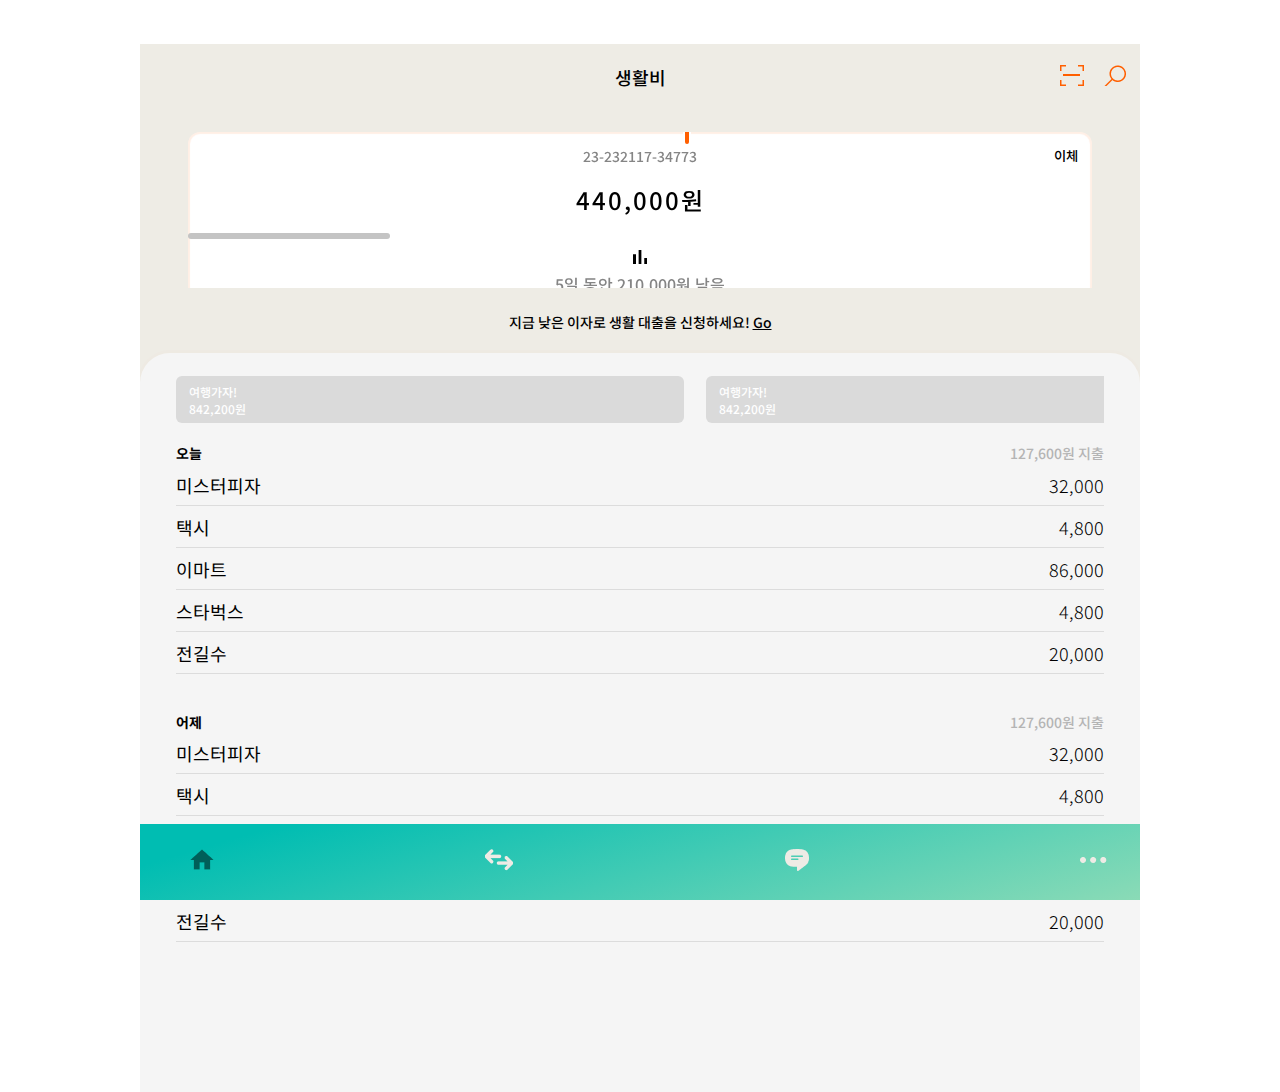
<file: home.html>
<!DOCTYPE html>
<html lang="en">
<head>
  <meta charset="UTF-8">
  <meta http-equiv="X-UA-Compatible" content="IE=edge">
  <meta name="viewport" content="width=device-width, initial-scale=1.0">
  <title>Toy-project</title>

  <!-- swiper -->
  <script src="assets/js/swiper.min.js"></script>

  <!-- google fonts -->
  <link rel="preconnect" href="https://fonts.googleapis.com">
  <link rel="preconnect" href="https://fonts.gstatic.com" crossorigin>
  <link href="https://fonts.googleapis.com/css2?family=Noto+Sans+KR:wght@500&display=swap" rel="stylesheet">

  <link rel="stylesheet" href="./style.css">
</head>
<body>
  <div class="wrap">
    <div class="native"></div>
    <section class="account">
      <nav class="tab-var">
        <ul>
          <li><a href="javascript:void(0)" class="home on"></a></li>
          <li><a href="javascript:void(0)" class="arrow"></a></li>
          <li><a href="javascript:void(0)" class="message"></a></li>
          <li><a href="javascript:void(0)" class="more"></a></li>
        </ul>
      </nav>
      <header class="account__title">
        <div class="profile"></div>
        <h5 class="subtit">생활비</h5>
        <ul class="option">
          <li class="qr"><a href="javascript:void(0)" class="payment"></a></li>
          <li class="search"><a href="javascript:void(0)" class="search"></a></li>
        </ul>
      </header>
      
      <section class="account__status">
        <div class="swiper2 mySwiper2">
          <div class="swiper-wrapper">
            <div class="status__total swiper-slide">
              <h5 class="account__number">23-232117-34773</h5>
              <strong class="asset">440,000원</strong>
              <button class="button__transfer">이체</button>
              <div class="mygoal">
                <div class="goal_total">
                  <div class="goal_rate"></div>
                  <span class="archieved_var"></span>
                </div>
                
                <a href="javascript:void(0)"><img src="./images/mdi_bar_chart.png" alt="chart"></a>
                <strong>5일 동안 210,000원 남음</strong>
              </div>
            </div>
            <div class="status__total swiper-slide">
              <h5 class="account__number">23-232117-34773</h5>
              <strong class="asset">440,000원</strong>
              <button class="button__transfer">이체</button>
              <div class="mygoal">
                <div class="goal_total">
                  <div class="goal_rate"></div>
                  <span class="archieved_var"></span>
                </div>
                
                <a href="javascript:void(0)"><img src="./images/mdi_bar_chart.png" alt="chart"></a>
                <strong>5일 동안 210,000원 남음</strong>
              </div>
            </div>
            
          
          </div>
        </div>
        <aside class="ad">지금 낮은 이자로 생활 대출을 신청하세요! <a href="javascript:void(0)">Go</a></aside>
      </section>
      <section class="account__history">
        <span class="history__more"></span>
        <div class="history__saving swiper mySwiper">
          <div class="swiper-wrapper">

            <div class="saving__box swiper-slide">
              <div class="rate"></div>
              <div class="saving__info">
                <strong>여행가자!</strong>
                <span class="price">842,200원</span>
              </div>
            </div>
            <div class="saving__box swiper-slide">
              <div class="rate"></div> 
              <div class="saving__info">
                <strong>여행가자!</strong>
                <span class="price">842,200원</span>
              </div>
            </div>
            <div class="saving__box swiper-slide">
              <div class="rate"></div> 
              <div class="saving__info">
                <strong>여행가자!</strong>
                <span class="price">842,200원</span>
              </div>
            </div>
            
          </div>

        </div>
        <div class="history__recent">
          <div class="day">
            <div class="recent-sum">
              <strong>오늘</strong>
              <span class="total__spend">127,600원 지출</span>
            </div>
            <ul>
              <li>미스터피자<span class="price">32,000</span></li>
              <li>택시<span class="price">4,800</span></li>
              <li>이마트<span class="price">86,000</span></li>
              <li>스타벅스<span class="price">4,800</span></li>
              <li>전길수<span class="price">20,000</span></li>
            </ul>
          </div>
          <div class="day">
            <div class="recent-sum">
              <strong>어제</strong>
              <span class="total__spend">127,600원 지출</span>
            </div>
            <ul>
              <li>미스터피자<span class="price">32,000</span></li>
              <li>택시<span class="price">4,800</span></li>
              <li>이마트<span class="price">86,000</span></li>
              <li>스타벅스<span class="price">4,800</span></li>
              <li>전길수<span class="price">20,000</span></li>
            </ul>
          </div>
        </div>
      </section>
    </section>
    
  </div>
  <script>
    var swiper = new Swiper(".mySwiper", {
      slidesPerView: 1.8,
      spaceBetween: 18
    });
    var swiper = new Swiper(".mySwiper2", {
      slidesPerView: 1,

    });
  </script>
</body>
</html>
</file>
<file: style.css>
@import url('https://fonts.googleapis.com/css2?family=Noto+Sans+KR:wght@100;300;400;500;700&display=swap');




* {
  margin: 0;
  padding: 0;
  font-family: 'Noto Sans KR', sans-serif;
  list-style: none;
  text-decoration: none;
  font-weight: 500;
}
a { 
  color: #000;
  cursor: pointer;
}
.wrap {
  width: 1000px;
  margin: 0 auto;
  background: #EEECE5;
  position: relative;
  overflow: hidden;
}

/* color style */
.orange {
  background-color: #FF5F00;
}
.yelloorange {
  background-color: #FEB700;
}
.yello {
  background-color: #FFDB4C;
}
.skyblue {
  background-color: #55ACEE;
}
.purple {
  background-color: #C64CFF;
}
.blue {
  background-color: #4C89FF;
}
/* on */
.home.on {
  background-image: url(./images/mdi_home.png);
}

/* native */
.native {
  height: 44px;
  margin-bottom: 12px;
  background-color: #fff;
}
/* account */

.account__title {
  height: 43px;
  position: relative;
}
.profile {
  width: 43px;
  height: 43px;
  border-radius: 50%;
  position: absolute;
  left: 27px;

}
.subtit {
  font-size: 18px;
  text-align: center;
  padding-top: 8px;
}
.option {
  position: absolute;
  right: 14px;
  top: 9px;
}
.option li{
  display: inline-block;
}
.option li + li {
  margin-left: 14px;
}
.option li a {
  display: block;
  width: 24px;
  height: 21px;
  box-sizing: cover;
  background-size: cover;
}
.option li .payment {
  background-image: url(./images/간편결제아이콘.png);
}
.option li .search {
  background-image: url(./images/검색아이콘.png);
}

/* stats */
.account__status {
  padding: 0 48px 0 48px;
  margin-bottom: 21px;
  margin-top: 33px;
  
}
.status__total {
  padding: 14px 0 6px;
  text-align: center;
  position: relative;
  box-shadow: 0 0 1px 2px rgba(255, 95, 0, 0.1) inset;
  border-radius: 12px;
  background-color: #fff;
}
.status__total + .status__total {
  margin-left: -4px;
}
.status__total span {
  font-size: 14px;
}
.account__number {
  font-size: 14px;
  color: #858585;
}
.asset {
  display: inline-block;
  font-size: 24px;
  letter-spacing: 2px;
  margin: 16px 0;
 }

.button__transfer {
  background-color: inherit;
  border: none;
  position: absolute;
  top: 14px;
  right: 14px;
  cursor: pointer;
}


.goal__var {
  position: relative;
  display: inline-block;
  margin-left: 26px;
}
.mygoal .goal_total {
  width: 202px;
  height: 6px;
  border-radius: 3px;
  background-color: #c4c4c4;
  margin-bottom: 6px;
  overflow: hidden;
}
.mygoal .goal_rate {
  width: 50%;
  height: 100%;
}


.mygoal .archieved_var {
  position: absolute;
  top: -5px;
  left: 55%;
  width: 4px;
  height: 17px;
  border-radius: 2px;
  background-color: #FF5F00;
  margin-bottom: 8px;
  box-shadow: 0 0 0 2px #fff;

}
.mygoal strong {
  display: block;
  color: #858585;
  line-height: 21px;
}

/* ad */
.ad {
  font-size: 14px;
  text-align: center;
  margin-top: 24px;
}
.ad a {
  text-decoration: underline;
}

/* layer popup */
.layer__wrap {
  width: 1000px;
  height: 100%;
  margin: 0 auto;
  position: absolute;
  top: 44px;
  background-color: #fff;
  overflow: hidden;
}


/* manage */
.manage > h5 {
  font-size: 18px;
}
.manage {
  background-color: #fff;
  margin: 0 38px 0 29px;
  letter-spacing: -0.24px;
  position: relative;
  padding-top: 33px;
}
.manage h3 {
  font-size: 24px;
  
}

/* base */
.base {
  margin-top: 29px;
  
}
.base .base__header {
  display: flex;
  justify-content: space-between;
}

.base .base__header strong {
  font-size: 24px;
  color: #ff5f00;
  margin-bottom: 34px;
}
.manage__total {
  position: relative;
}
.manage__amount {
  width: 100%;
  height: 9px;
  border-radius: 3px;
  background-color: #C4C4C4;
  overflow: hidden;
}
.total__amount {
  width: 50%;
  height: 100%;
  background-color: #FFDB4C;
}
.amount__bar {
  position: absolute;
  top: -10px;
  left: 55%;
  width: 8px;
  height: 28px;
  border-radius: 2px;
  background-color: #FF5F00;
  box-shadow: 0 0 0 2px #fff;
}
.close {
  position: absolute;
  top: 0;
  right: 0;
  font-size: 14px;
  font-weight: 300;
}

/* daily */
.daily {
  margin-top: 59px;
}
.daily h5 {
  margin-bottom: 17px;
}
/* monthly */
.monthly {
  margin-top: 46px;
}
.monthly h5 {
  margin-bottom: 18px;
}
/* nav */
nav {
  width: 1000px;
  height: 76px;
  position: fixed;
  bottom: 0;
  background: linear-gradient(163.63deg, #00bdb2 11.35%, #c4e7b8 136.96%);
  z-index: 3;


}
nav ul {
  margin-left: 48px;
  margin-top: 22px;
  margin-right: 32px;
  display: flex;
  flex-direction: row;
  justify-content: space-between;
}

nav ul li a {
  display: block;
  width: 28px;
  height: 28px;
}
nav ul li .home {
  background: url(./images/home.png) no-repeat center;
}
nav ul li .arrow {
  background: url(./images/Group\ 28.png)  no-repeat center;
}
nav ul li .message {
  background: url(./images/message.png) no-repeat center;
}
nav ul li .more {
  background: url(./images/more.png) no-repeat center;
}
/* history */
.account__history {
  background: #f5f5f5;
  border-radius: 30px 30px 0 0;
  padding: 23px 36px 150px;
  position: relative;
  z-index: 1;
  box-shadow: 0 -1px 1px 2px rgba(255, 95, 0, .01);
}
.dragup {
  width: 48px;
  height: 20px;
  position: absolute;
  top: 4.3px;
  left: calc(50% - 24px);
}
.dragupBtn {
  display: block;
  width: 48px;
  height: 2.15px;
  border-radius: 4px;
  background-color: #c4c4c4;
  
}

.saving__box {
  display: inline-block;
  height: 47px;
  border-radius: 6px;
  font-size: 12px;
  background: #dadada;
  overflow: hidden;
  position: relative;
}

.saving__box .rate {
  width: 60%;
  height: 100%;
  
}
.saving__box .saving__info {
  margin: 7px 13px;
  color: #fff;
  position: absolute;
  top: 0;
}
.saving__box .price {
  display: block;
}
.history__recent {
  margin-top: 18px;
  overflow: scroll;
}
.income {
  color: #FF5F00;
}
.income::before {
  content: '+ ';
  display: inline;
}
.history__recent::-webkit-scrollbar {
  width: 0;
}
.day {
  font-size: 14PX;
  
}
.day + .day {
  margin-top: 38px;
}
.day .recent-sum {
  display: flex;
  justify-content: space-between;

}
.day .recent-sum strong {
  font-weight: 700;
 
}
.day .recent-sum span {
  color: #b4b4b4;
  line-height: 20.72px;
}
.day ul {
  margin-top: 8px;
  
}
.day ul li {
  font-size: 18px;
  font-weight: 300;
  height: 34px;
  position: relative;
  margin-top: 8px;
  font-weight: 400;
}

.day ul li::after {
  content: '';
  width: 100%;
  border-bottom: 1px solid #dcdcdc;
  position: absolute;
  bottom: 0px;
  left: 0;
}
.day ul li span {
  position: absolute;
  right: 0;
  font-weight: 300;
}



/* swiper */
.swiper {
  overflow: hidden;
}
.swiper .swiper-wrapper {
  height: 49px;
  width: 3000px;
  
}
.swiper2 {
  overflow: hidden;

}
.swiper2 .swiper-wrapper {
  width: 3000px;
  height: 156px;
  
}
.swiper2 .swiper-slide {
  display: inline-block;
}

/* mediaquery */
@media (max-width: 1040px){
  .wrap {width: 100%; }
  nav {width: 100%;}
  .layer__wrap {width: 100%;}
  
}
</file>
